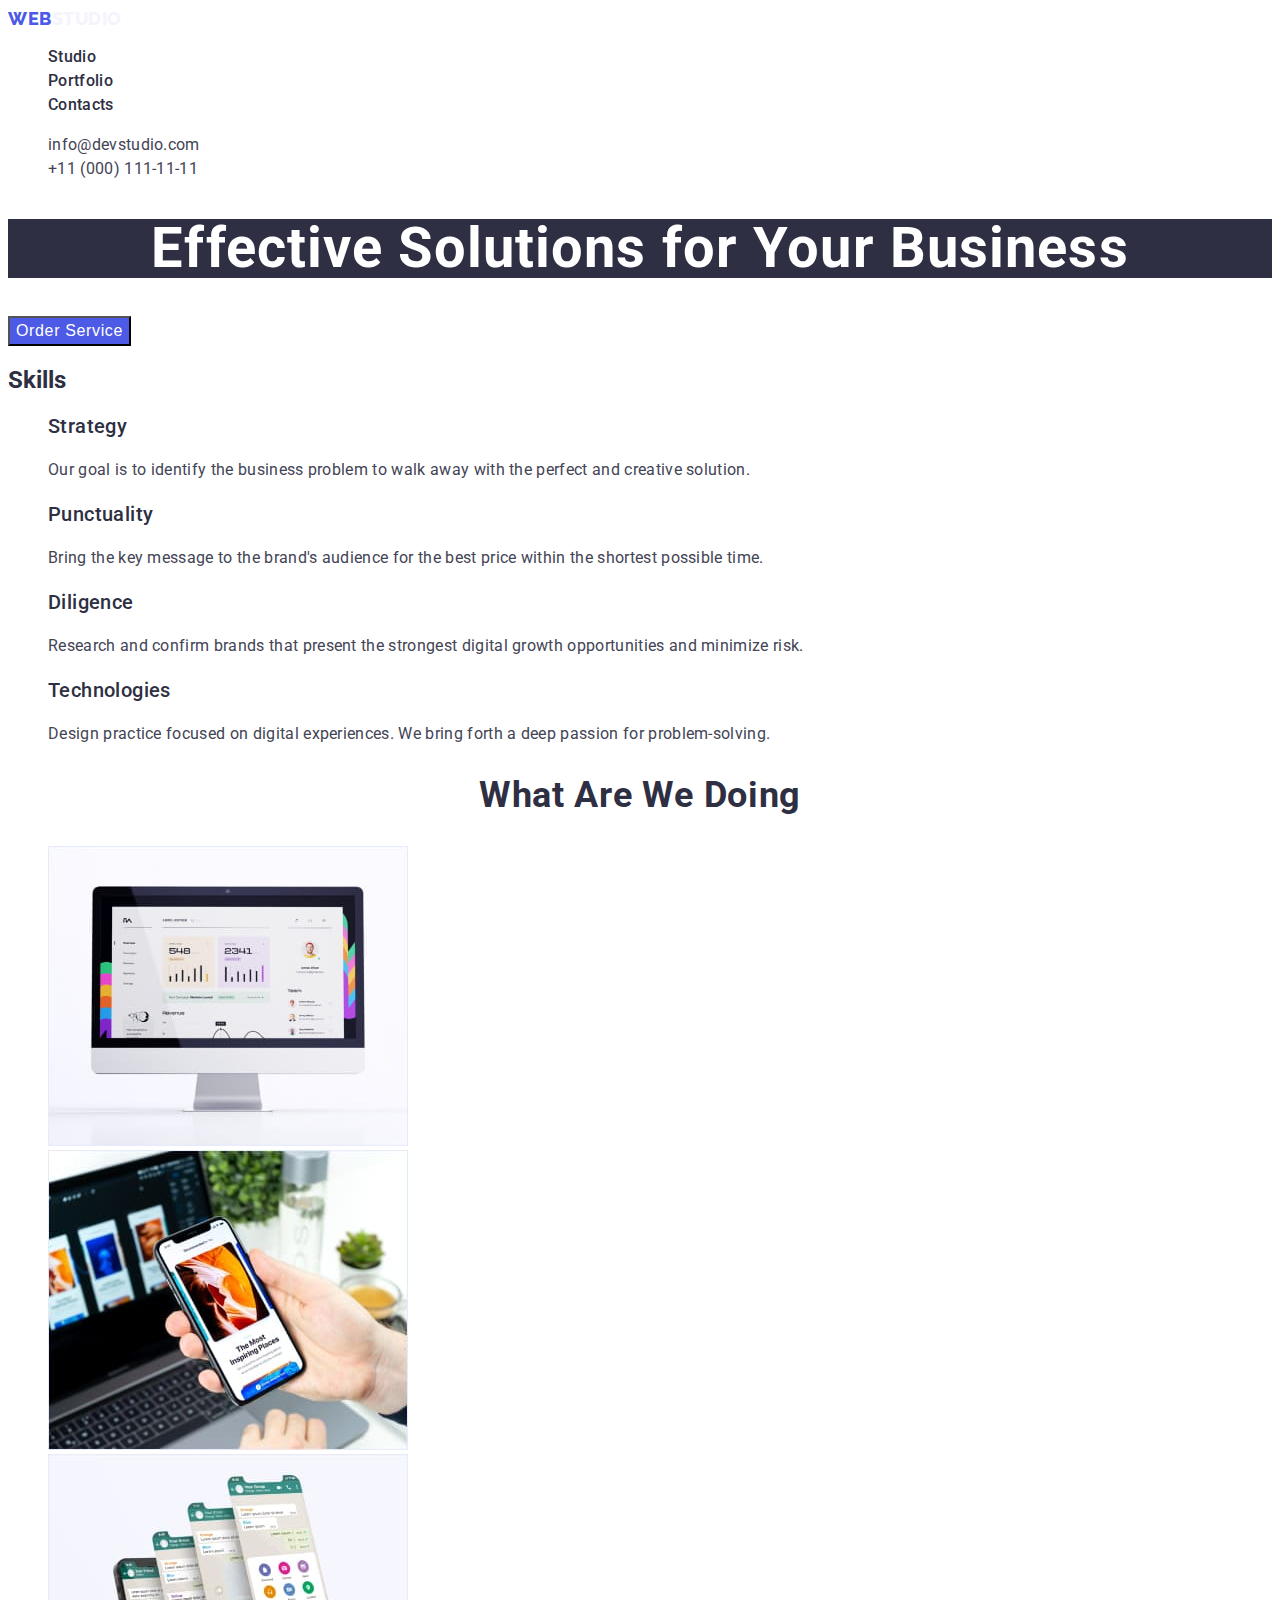
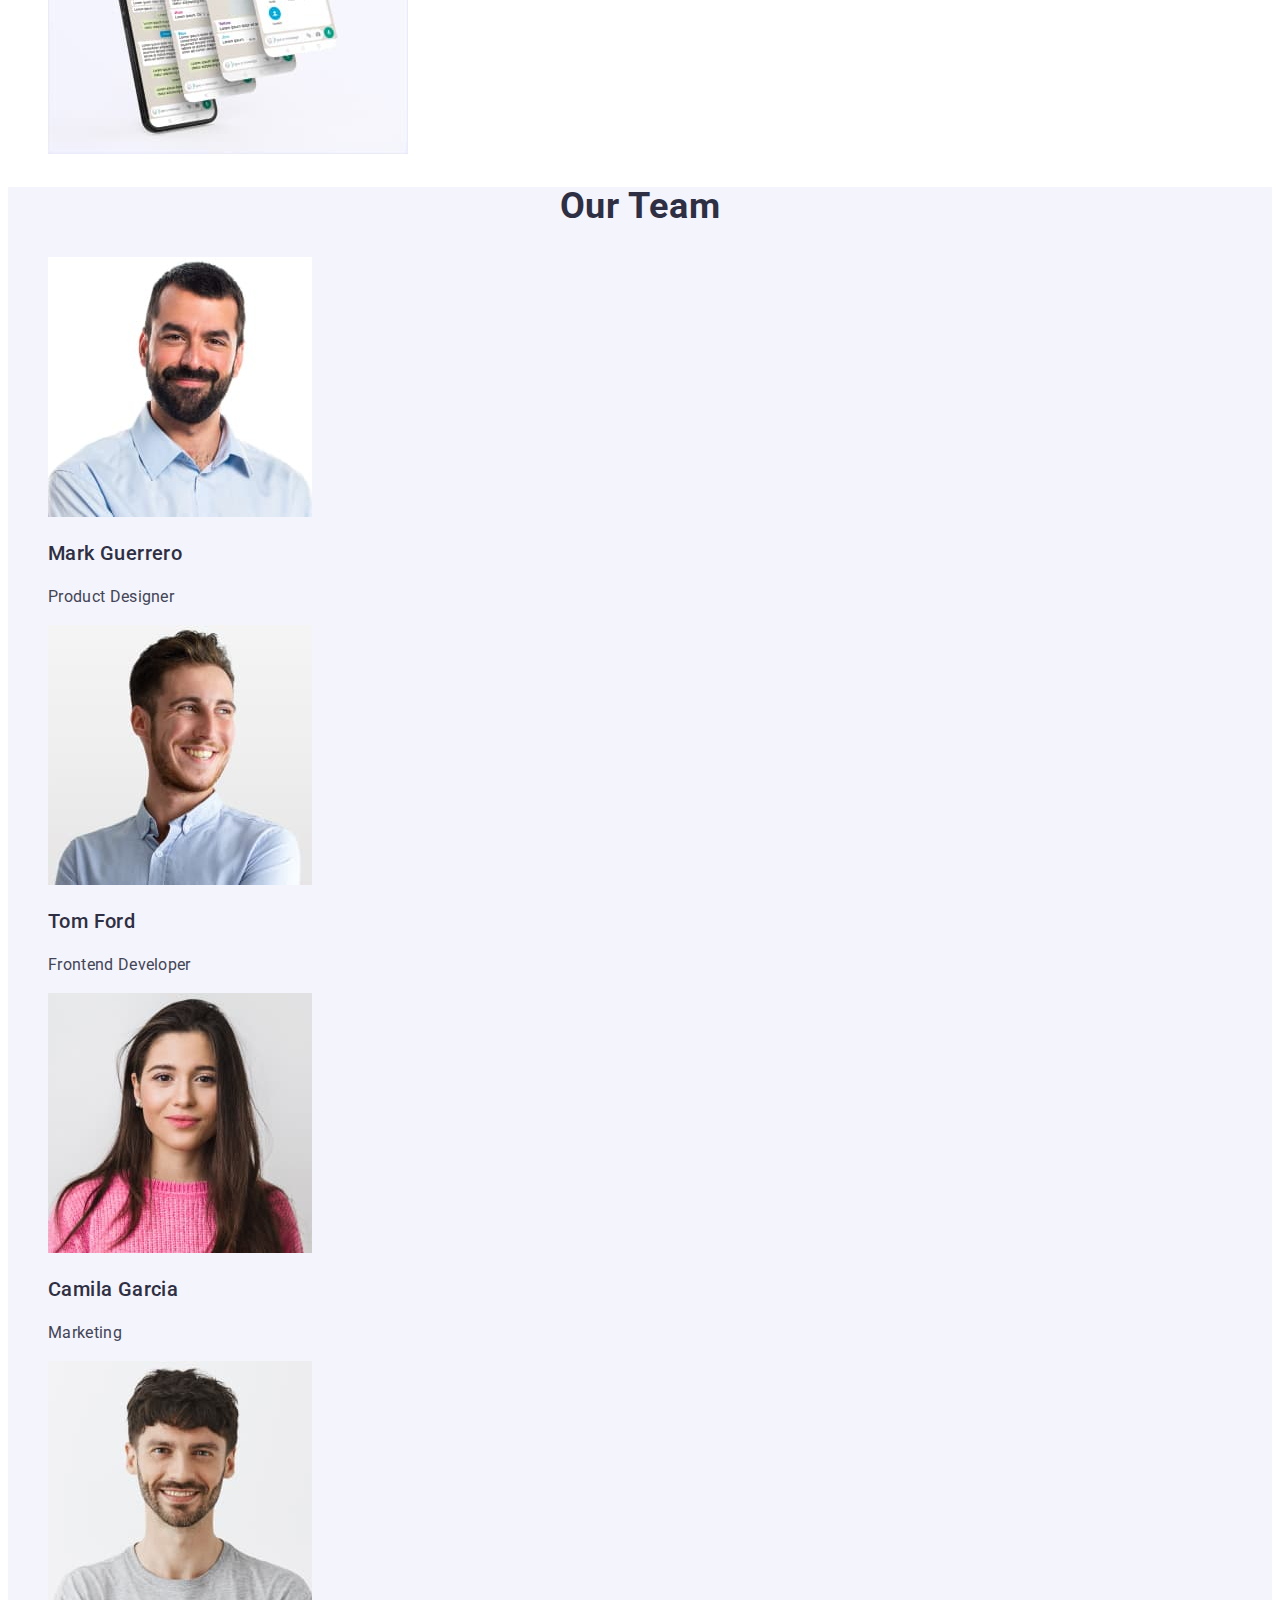
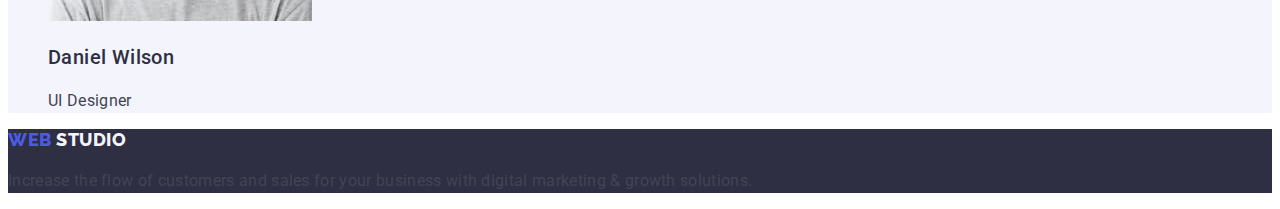
<file: index.html>
<!DOCTYPE html>
<html lang="en">
  <head>
    <meta charset="UTF-8" />
    <meta name="viewport" content="width=device-width, initial-scale=1.0" />
    <title>WebStudio</title>
    <link rel="preconnect" href="https://fonts.googleapis.com" />
    <link rel="preconnect" href="https://fonts.gstatic.com" crossorigin />
    <link
      href="https://fonts.googleapis.com/css2?family=Raleway:wght@800&family=Roboto:wght@400;500;700;900&display=swap"
      rel="stylesheet"
    />
    <link rel="stylesheet" href="./css/styles.css" />
  </head>
  <body class="body">
    <!-- header -->

    <header class="page-header">
      <nav class="page-navigation">
        <a class="link logo" href="./index.html">
          Web<span class="last-letters">Studio</span></a
        >
        <ul class="menu list">
          <li class="menu-item">
            <a class="site-nav menu-link link" href="">Studio</a>
          </li>
          <li class="menu-item">
            <a class="site-nav menu-link link" href="./portfolio.html"
              >Portfolio</a
            >
          </li>
          <li class="menu-item">
            <a class="site-nav menu-link link" href="">Contacts</a>
          </li>
        </ul>
      </nav>
      <address>
        <ul class="list">
          <li>
            <a class="contacts link" href="mailto:info@devstudio.com"
              >info@devstudio.com</a
            >
          </li>
          <li>
            <a class="contacts link" href="tel:+110001111111"
              >+11 (000) 111-11-11</a
            >
          </li>
        </ul>
      </address>
    </header>

    <!-- Унікальний контент сторінки -->
    <!-- hero -->

    <main>
      <!-- SECTION -->

      <section class="hero">
        <h1 class="main-title">Effective Solutions for Your Business</h1>
        <button class="modal-btn" type="button">Order Service</button>
      </section>

      <!-- SECTION -->

      <section>
        <h2>Skills</h2>
        <ul class="list">
          <li>
            <h3 class="description-title">Strategy</h3>
            <p class="subtitle">
              Our goal is to identify the business problem to walk away with the
              perfect and creative solution.
            </p>
          </li>

          <li>
            <h3 class="description-title">Punctuality</h3>
            <p class="subtitle">
              Bring the key message to the brand's audience for the best price
              within the shortest possible time.
            </p>
          </li>

          <li>
            <h3 class="description-title">Diligence</h3>
            <p class="subtitle">
              Research and confirm brands that present the strongest digital
              growth opportunities and minimize risk.
            </p>
          </li>

          <li>
            <h3 class="description-title">Technologies</h3>
            <p class="subtitle">
              Design practice focused on digital experiences. We bring forth a
              deep passion for problem-solving.
            </p>
          </li>
        </ul>
      </section>

      <!-- SECTION -->

      <section>
        <h2 class="section-description">What are we doing</h2>
        <ul class="list">
          <li>
            <img src="./images/image-1.jpg" alt="computer" width="360" />
          </li>
          <li>
            <img src="./images/image-2.jpg" alt="phones" width="360" />
          </li>
          <li>
            <img src="./images/image-3.jpg" alt="design" width="360" />
          </li>
        </ul>
      </section>

      <!-- SECTION -->

      <section class="section-cards">
        <h2 class="section-description">Our Team</h2>
        <ul class="list">
          <li>
            <img
              src="./images/team/team-card-1.jpg"
              alt="team-card-1"
              width="264"
            />
            <h3 class="description-title">Mark Guerrero</h3>
            <p class="subtitle">Product Designer</p>
          </li>

          <li>
            <img
              src="./images/team/team-card-2.jpg"
              alt="team-card-2"
              width="264"
            />
            <h3 class="description-title">Tom Ford</h3>
            <p class="subtitle">Frontend Developer</p>
          </li>

          <li>
            <img
              src="./images/team/team-card-3.jpg"
              alt="team-card-3"
              width="264"
            />
            <h3 class="description-title">Camila Garcia</h3>
            <p class="subtitle">Marketing</p>
          </li>

          <li>
            <img
              src="./images/team/team-card-4.jpg"
              alt="team-card-4"
              width="264"
            />
            <h3 class="description-title">Daniel Wilson</h3>
            <p class="subtitle">UI Designer</p>
          </li>
        </ul>
      </section>
    </main>

    <!-- FOOTER -->

    <footer class="footer">
      <a class="link logo" href="./index.html"
        >Web <span class="last-letters">Studio</span></a
      >
      <p class="subtitle">
        Increase the flow of customers and sales for your business with digital
        marketing & growth solutions.
      </p>
    </footer>
  </body>
</html>
</file>
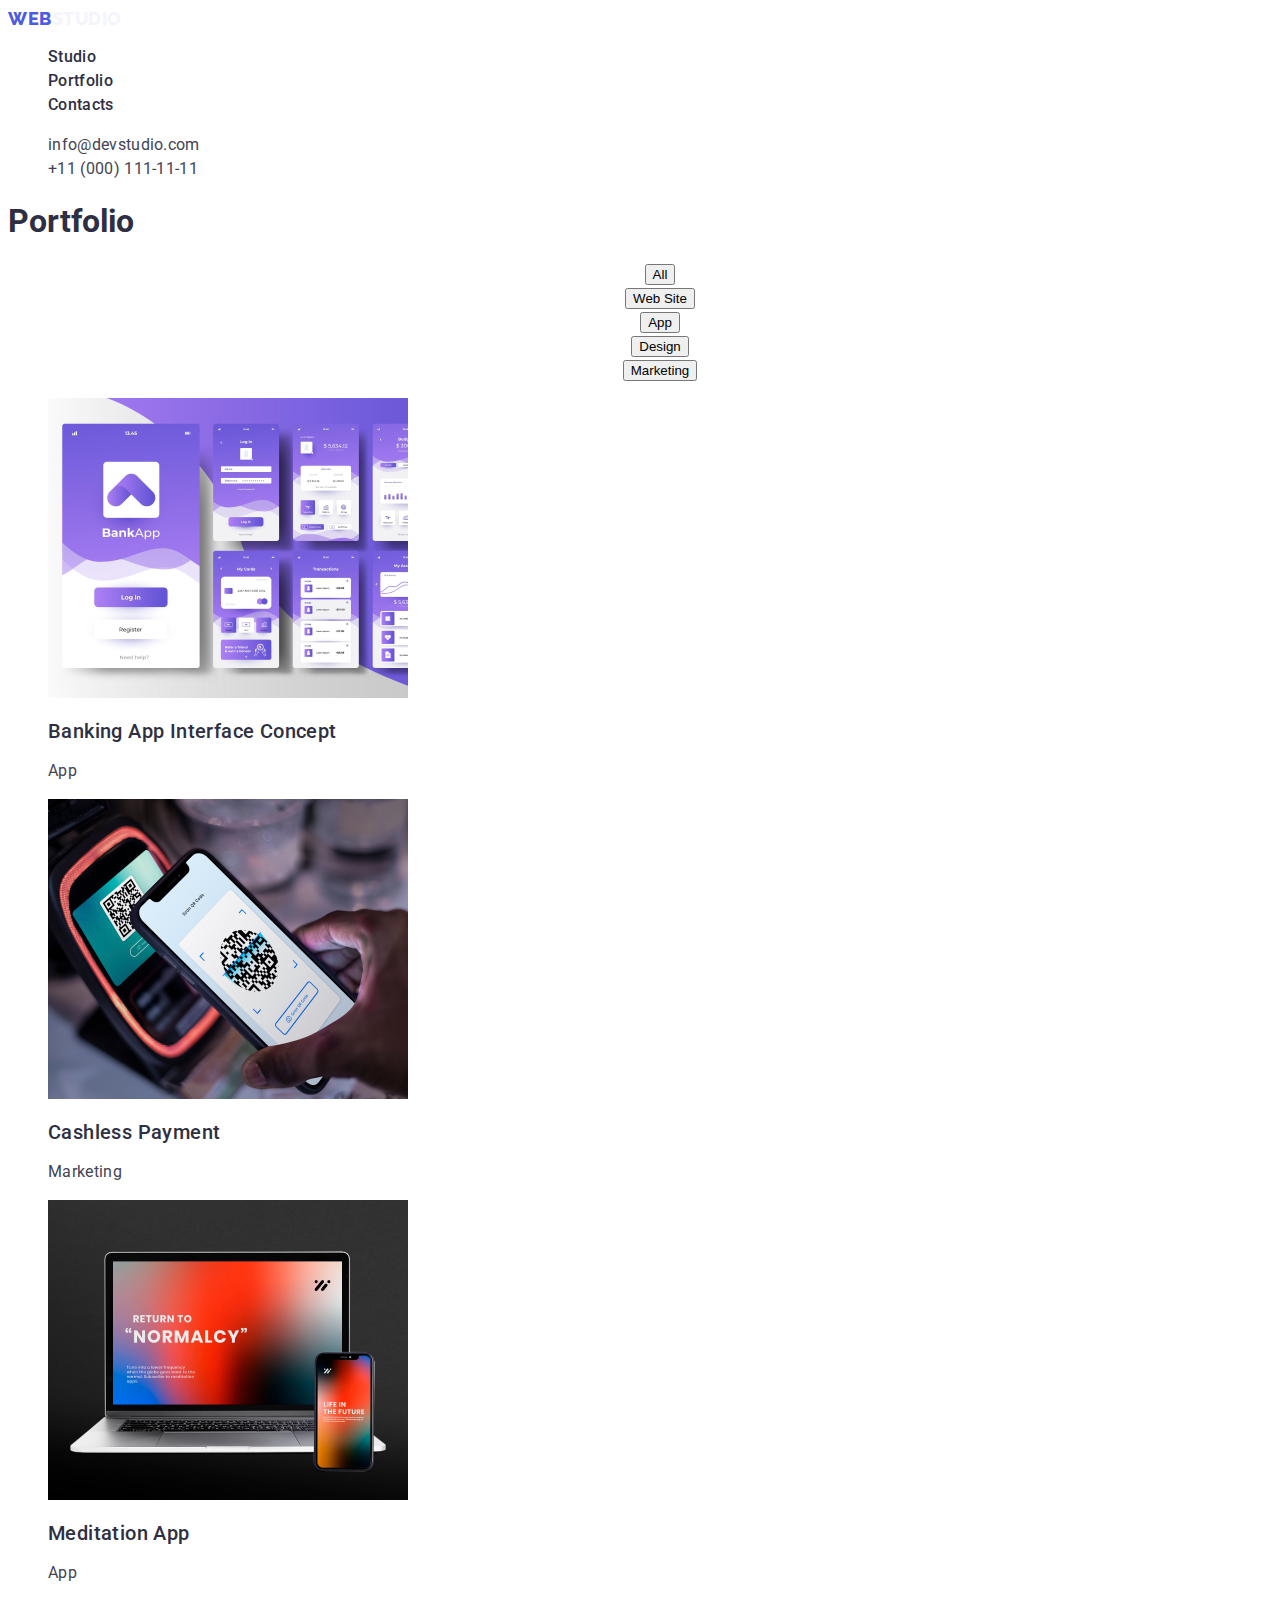
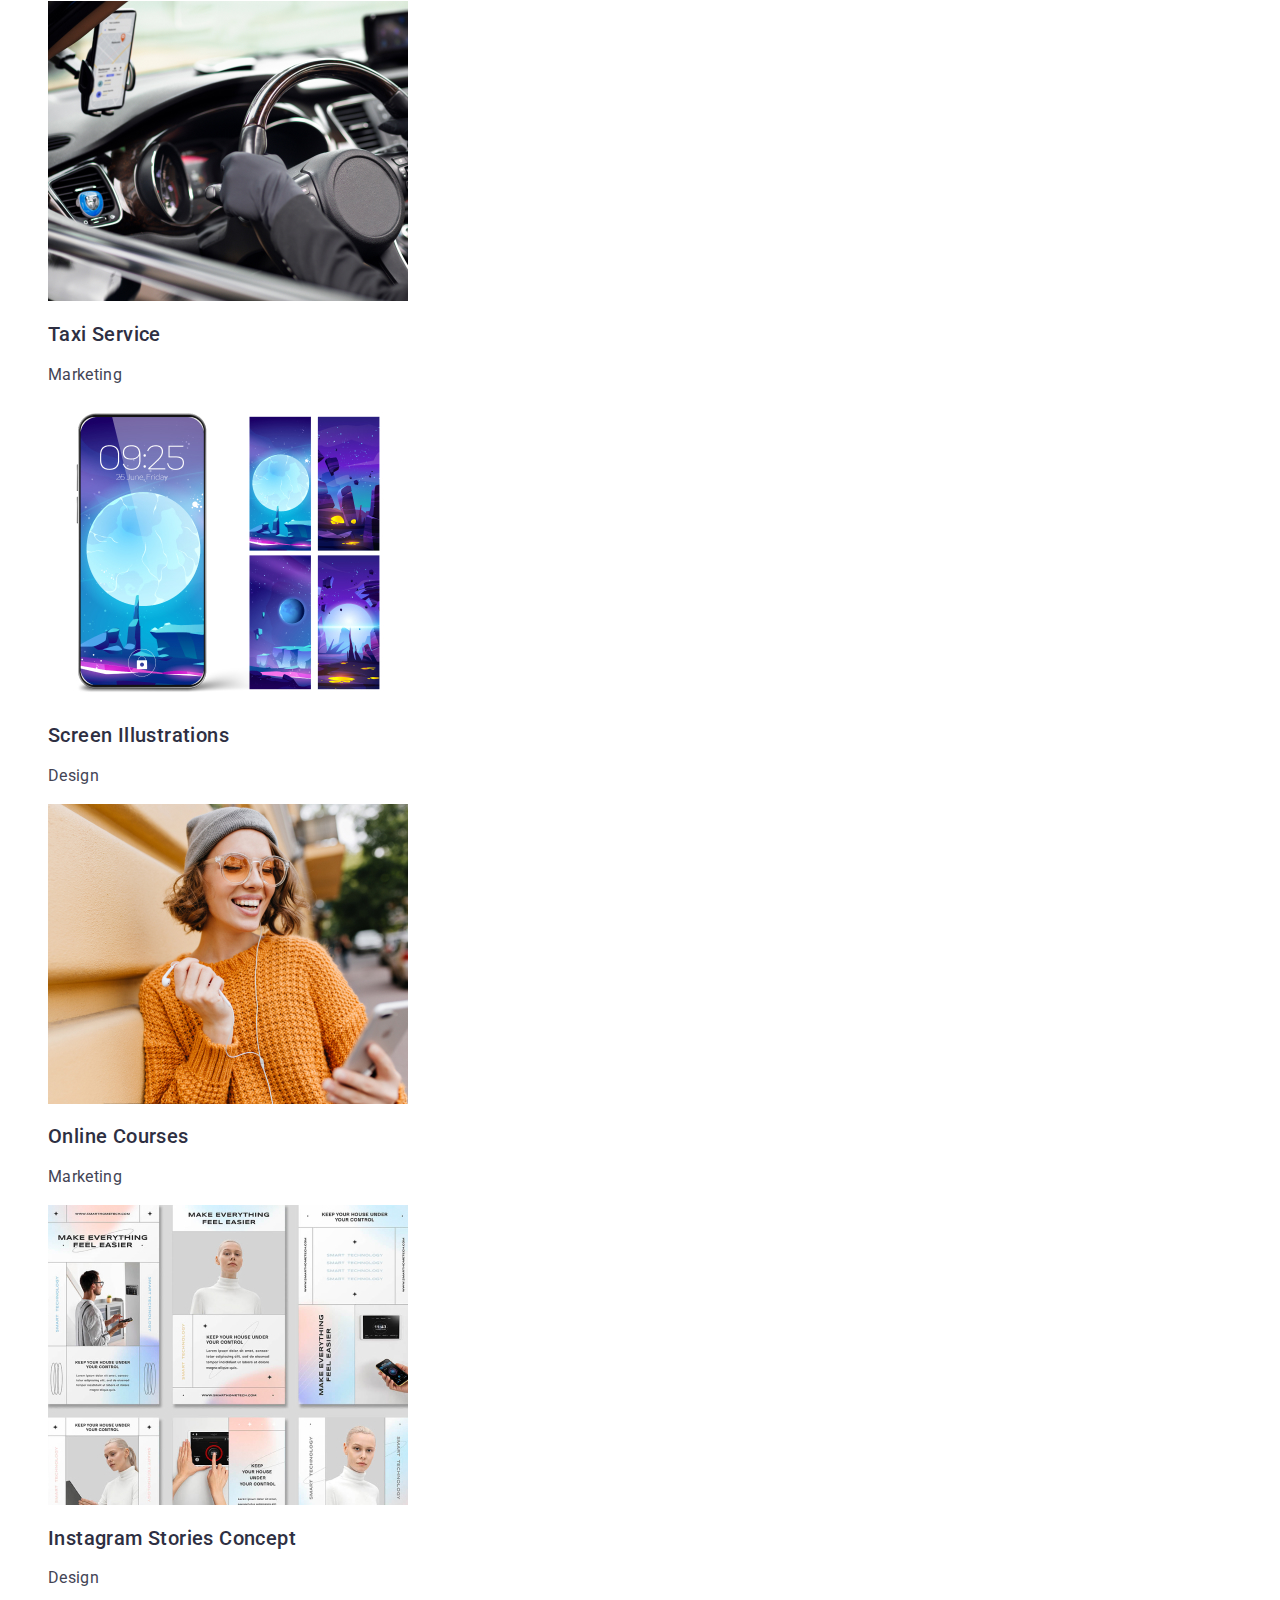
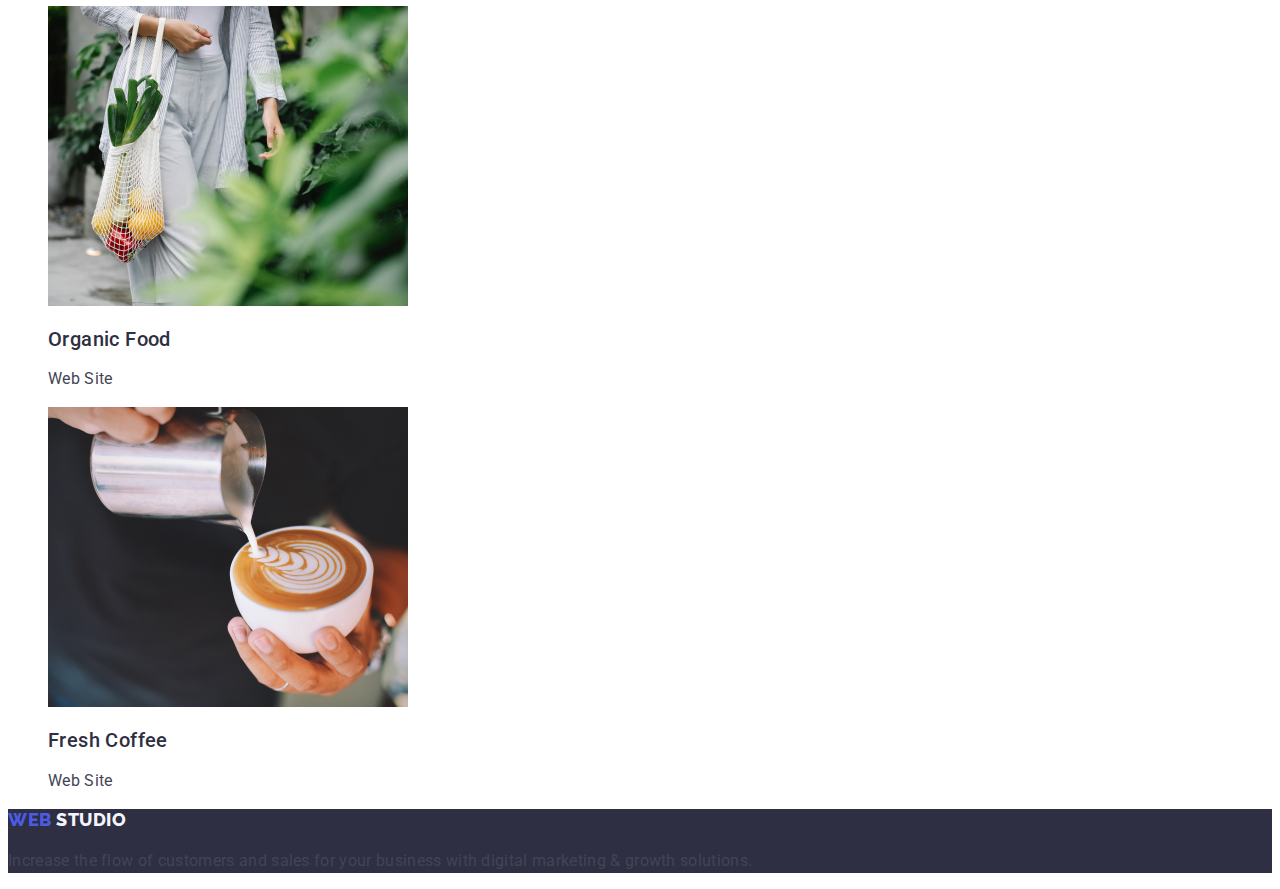
<file: portfolio.html>
<!DOCTYPE html>
<html lang="en">
  <head>
    <meta charset="UTF-8" />
    <meta name="viewport" content="width=h, initial-scale=1.0" />
    <title>Document</title>
    <link rel="stylesheet" href="./css/styles.css" />
    <link rel="preconnect" href="https://fonts.googleapis.com" />
    <link rel="preconnect" href="https://fonts.gstatic.com" crossorigin />
    <link
      href="https://fonts.googleapis.com/css2?family=Raleway:wght@800&family=Roboto:wght@400;500;700;900&display=swap"
      rel="stylesheet"
    />
  </head>

  <body class="body">
    <header class="page-header">
      <nav class="page-navigation">
        <a class="link logo" href="./index.html"
          >Web<span class="last-letters">Studio</span></a
        >
        <ul class="menu list">
          <li class="menu-item">
            <a class="site-nav menu-link link" href="./index.html">Studio</a>
          </li>
          <li class="menu-item">
            <a class="site-nav menu-link link" href="./portfolio.html"
              >Portfolio</a
            >
          </li>
          <li class="menu-item">
            <a class="site-nav menu-link link" href="">Contacts</a>
          </li>
        </ul>
      </nav>
      <address>
        <ul class="list">
          <li>
            <a class="contacts link" href="mailto:info@devstudio.com"
              >info@devstudio.com</a
            >
          </li>
          <li>
            <a class="contacts link" href="tel:+110001111111"
              >+11 (000) 111-11-11</a
            >
          </li>
        </ul>
      </address>
    </header>

    <!-- portfolio -->
    <main>
      <section>
        <h1>Portfolio</h1>
        <ul class="list">
          <li class="site-nav-portfolio">
            <button type="button">All</button>
          </li>
          <li class="site-nav-portfolio">
            <button type="button">Web Site</button>
          </li>
          <li class="site-nav-portfolio"><button type="button">App</button></li>
          <li class="site-nav-portfolio">
            <button type="button">Design</button>
          </li>
          <li class="site-nav-portfolio">
            <button type="button">Marketing</button>
          </li>
        </ul>

        <div>
          <ul class="list">
            <li>
              <img src="./images/card/img-1.jpg" alt="Banking" width="360" />
              <h2 class="description-title">Banking App Interface Concept</h2>
              <p class="subtitle">App</p>
            </li>
            <li>
              <img src="./images/card/img-2.jpg" alt="Payment" width="360" />
              <h2 class="description-title">Cashless Payment</h2>
              <p class="subtitle">Marketing</p>
            </li>
            <li>
              <img src="./images/card/img-3.jpg" alt="Meditation" width="360" />
              <h2 class="description-title">Meditation App</h2>
              <p class="subtitle">App</p>
            </li>
            <li>
              <img src="./images/card/img-4.jpg" alt="Taxi" width="360" />
              <h2 class="description-title">Taxi Service</h2>
              <p class="subtitle">Marketing</p>
            </li>
            <li>
              <img
                src="./images/card/img-5.jpg"
                alt="Illustrations"
                width="360"
              />
              <h2 class="description-title">Screen Illustrations</h2>
              <p class="subtitle">Design</p>
            </li>
            <li>
              <img src="./images/card/img-6.jpg" alt="Courses" width="360" />
              <h2 class="description-title">Online Courses</h2>
              <p class="subtitle">Marketing</p>
            </li>
            <li>
              <img
                src="./images/card/img-7.jpg"
                alt="Instagram Stories"
                width="360"
              />
              <h2 class="description-title">Instagram Stories Concept</h2>
              <p class="subtitle">Design</p>
            </li>
            <li>
              <img src="./images/card/img-8.jpg" alt="Food" width="360" />
              <h2 class="description-title">Organic Food</h2>
              <p class="subtitle">Web Site</p>
            </li>
            <li>
              <img src="./images/card/img-9.jpg" alt="Coffee" width="360" />
              <h2 class="description-title">Fresh Coffee</h2>
              <p class="subtitle">Web Site</p>
            </li>
          </ul>
        </div>
      </section>
    </main>

    <!-- footer -->

    <footer class="footer">
      <a class="link logo" href="./index.html"
        >Web <span class="last-letters">Studio</span></a
      >
      <p class="subtitle">
        Increase the flow of customers and sales for your business with digital
        marketing & growth solutions.
      </p>
    </footer>
  </body>
</html>
</file>
<file: css/styles.css>
:root {
  --primary-font: Roboto, sans-serif;
  --secondary-font: Raleway, sans-serif;
}

.body {
  color: var(--navyblue, #2e2f42);
  font-family: Roboto, sans-serif;
  background: #fff;
}

.list {
  list-style: none;
}

.link {
  text-decoration: none;
}

.last-letters {
  color: #f4f4fd;
}

/* ========================COMPONENTS===================== */

.section-description {
  color: var(--navyblue, #2e2f42);
  text-align: center;
  font-size: 36px;
  font-weight: 700;
  line-height: 1.11;
  letter-spacing: 0.72px;
  text-transform: capitalize;
}

.description-title {
  color: var(--navyblue, #2e2f42);
  font-size: 20px;
  font-weight: 500;
  line-height: 1.2;
  letter-spacing: 0.4px;
}

.subtitle {
  color: var(--slate, #434455);
  font-size: 16px;
  line-height: 1.5;
  letter-spacing: 0.32px;
}

/* ========================COMPONENTS===================== */

/* ============================HEADER=============== */

.logo:hover,
.logo:focus {
  color: var(--ocean, #404bbf);
}

.logo {
  color: var(--iris, #4d5ae5);
  font-size: 18px;
  font-family: Raleway, sans-serif;
  font-weight: 800;
  line-height: 1.17;
  letter-spacing: 0.54px;
  text-transform: uppercase;
}

.site-nav {
  font-size: 16px;
  font-weight: 500;
  line-height: 1.5;
  letter-spacing: 0.32px;
  color: #2e2f42;
}

.menu-link:hover,
.menu-link:focus {
  color: #404bbf;
}

.contacts {
  color: var(--slate, #434455);
  font-size: 16px;
  line-height: 1.5;
  letter-spacing: 0.32px;
  font-style: normal;
}

.contacts:hover,
.contacts:focus {
  color: #404bbf;
}
/* ========================HEADER===================== */

/* ========================HERO===================== */

.main-title {
  color: var(--white, #fff);
  text-align: center;
  font-size: 56px;
  font-family: Roboto, sans-serif;
  font-weight: 700;
  line-height: 1.07;
  letter-spacing: 1.12px;
  background: var(--navyblue, #2e2f42);
}

/* ========================HERO====================== */

.modal-btn {
  color: var(--white, #fff);
  font-size: 16px;
  font-weight: 500;
  line-height: 1.5;
  letter-spacing: 0.64px;
  background: var(--iris, #4d5ae5);
  cursor: pointer;
}

.modal-btn:hover,
.modal-btn:focus {
  background: var(--ocean, #404bbf);
}

/* about */

/* ==================Employers==================== */
.section-cards {
  background: var(--cloud, #f4f4fd);
}
.under-section {
  background: var(--white, #fff);
}
/* ===================Employers===================== */

/* footer */

.footer {
  background: var(--navyblue, #2e2f42);
  color: var(--cloud, #f4f4fd);
  font-size: 16px;
  font-family: Roboto, sans-serif;
  line-height: 24px;
  letter-spacing: 0.32px;
}
/* ========================PORTFOLIO====================== */

.second-btn {
  padding: 12px 24px;
  align-items: flex-start;
  background: var(--ocean, #404bbf);
}

.site-nav-portfolio {
  color: var(--iris, #4d5ae5);
  text-align: center;
  font-size: 16px;
  font-family: Roboto, sans-serif;
  font-weight: 500;
  line-height: 1.5;
  letter-spacing: 0.64px;
  cursor: pointer;
}

.nav:hover,
.nav:focus {
  color: #ffffff;
  background: var(--ocean, #404bbf);
}
</file>
